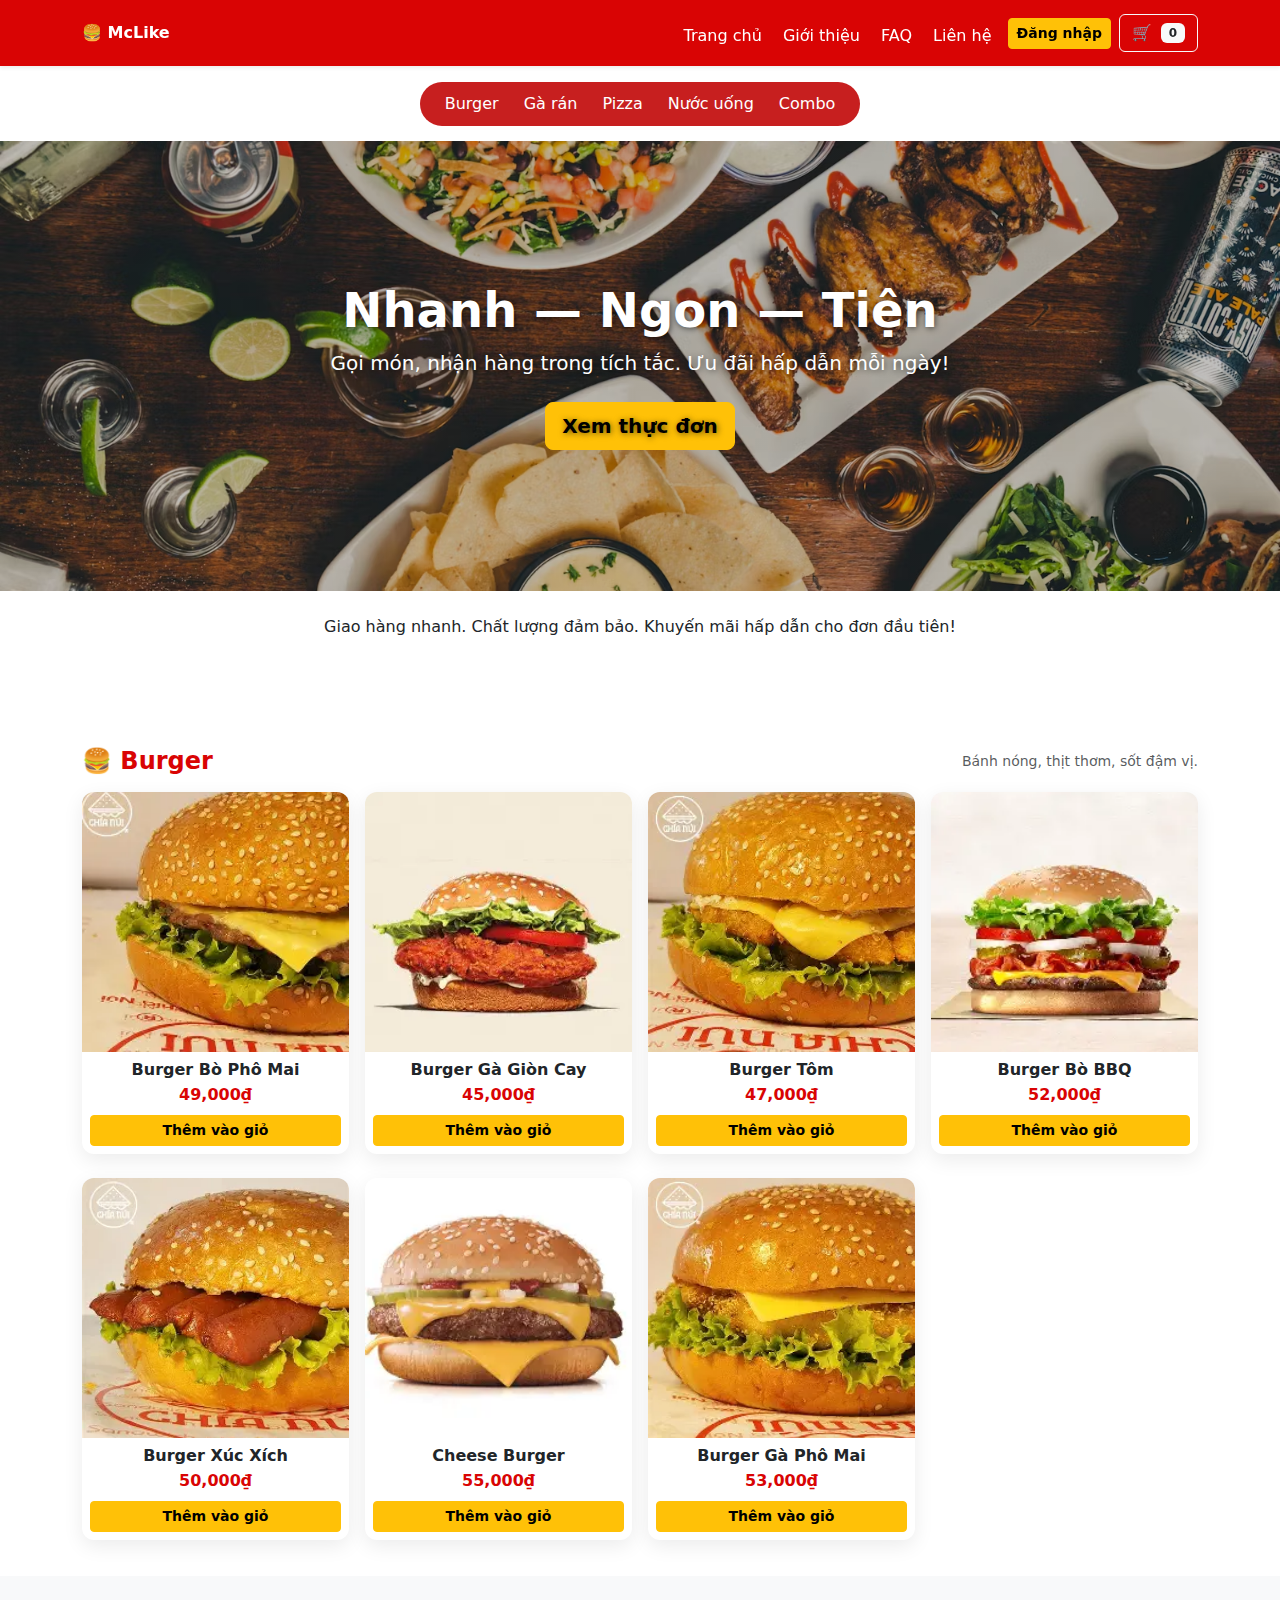
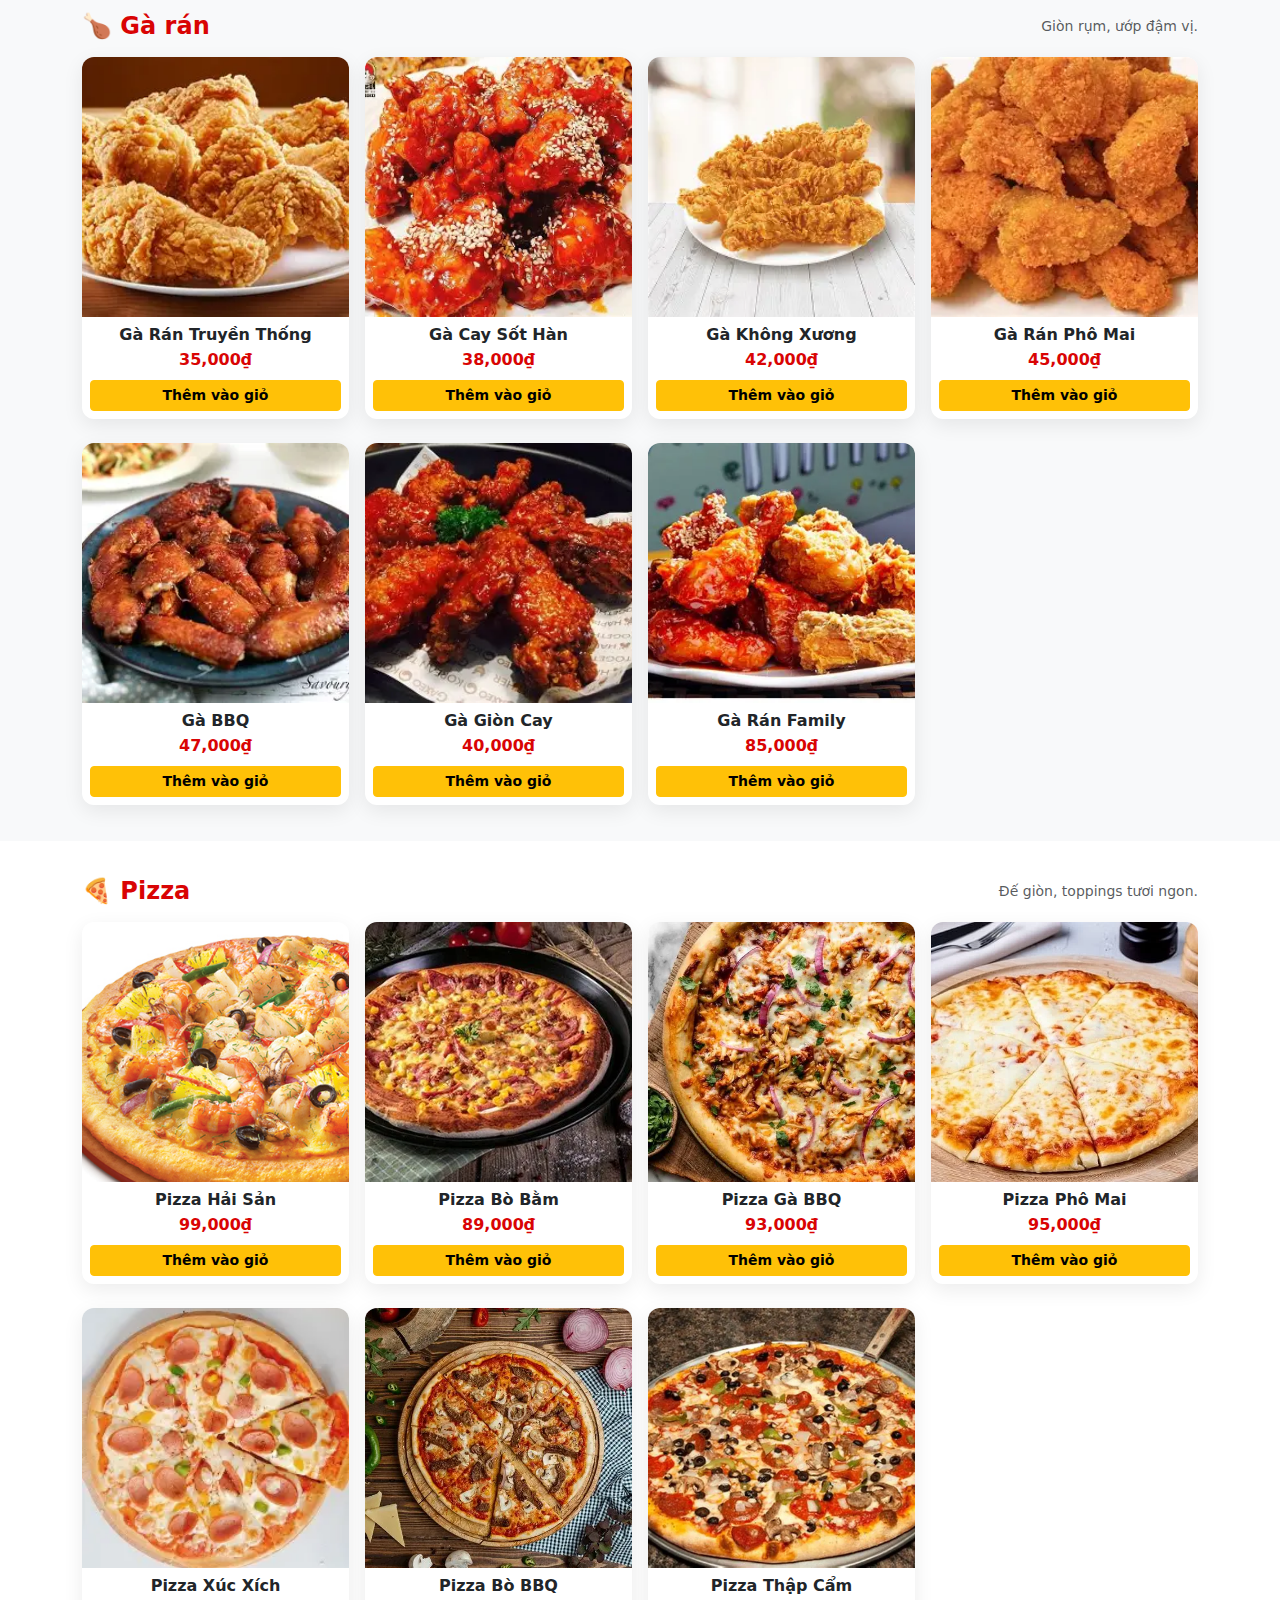
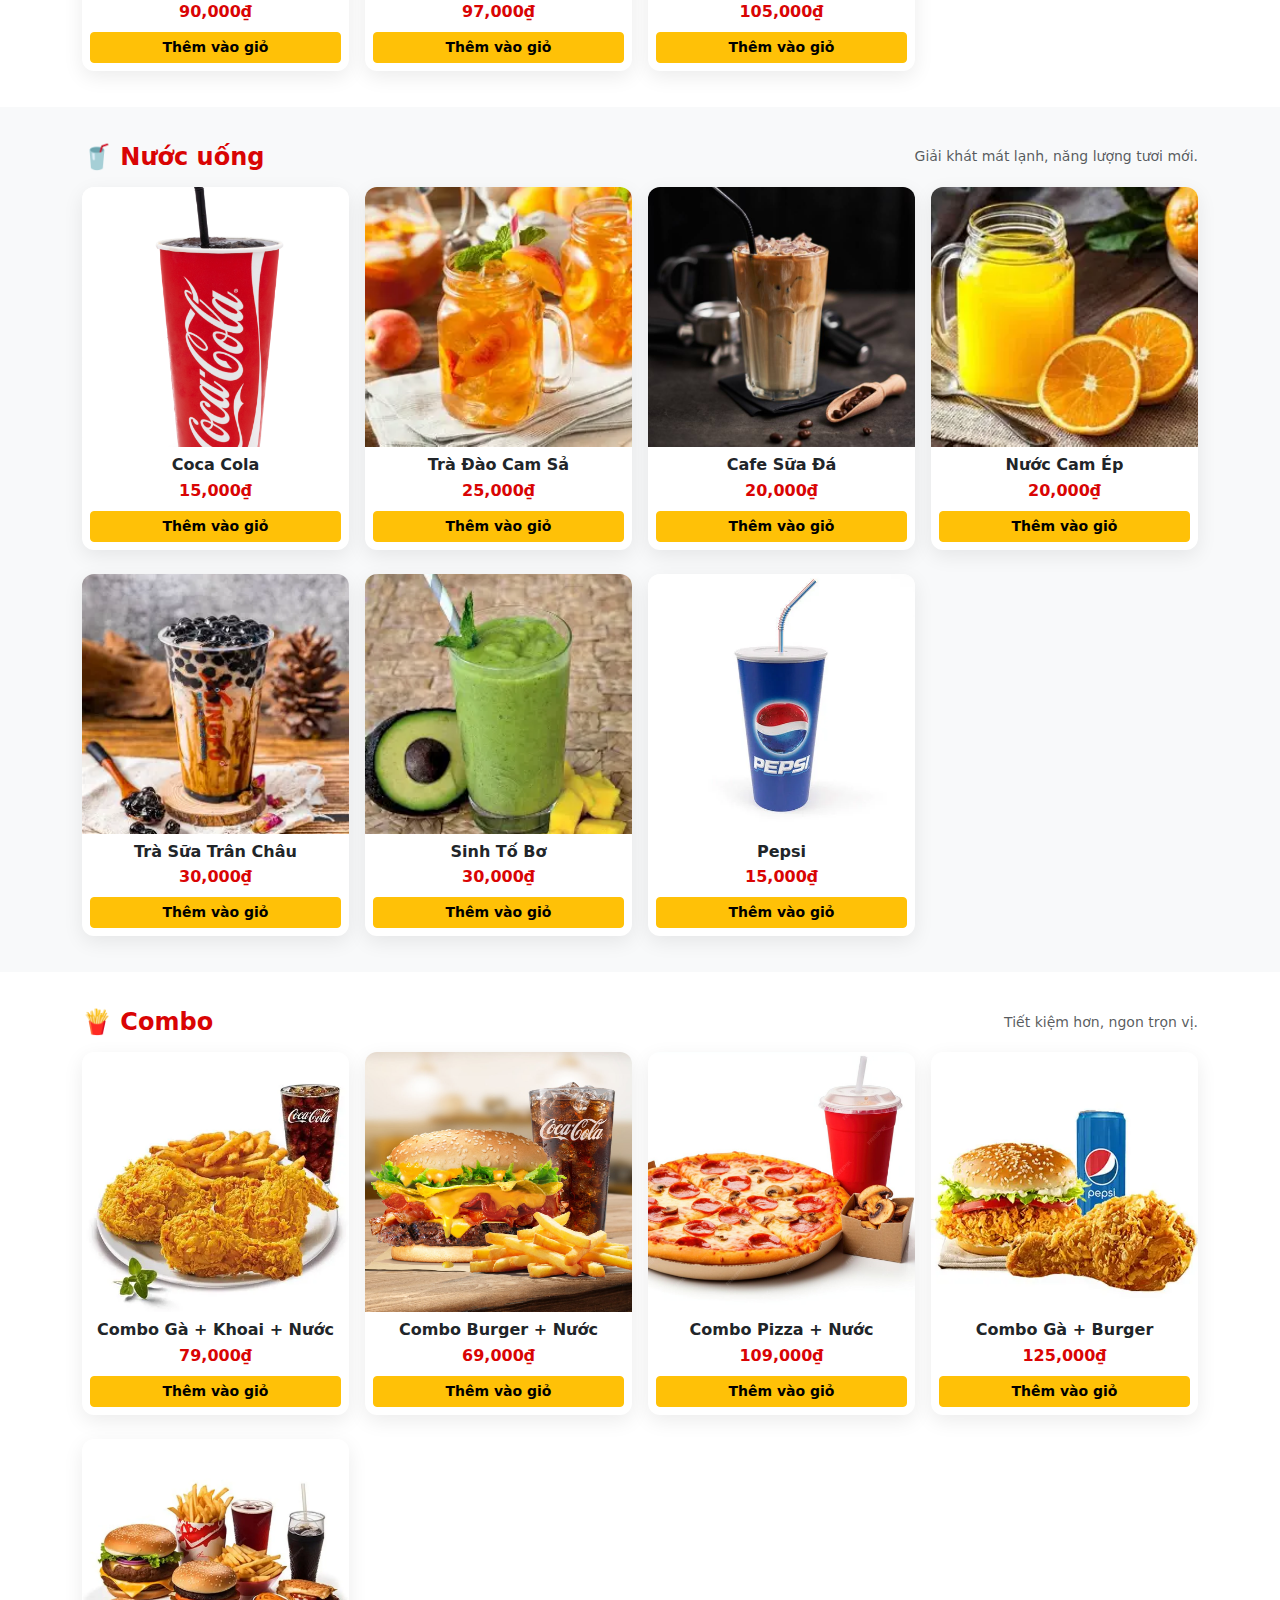
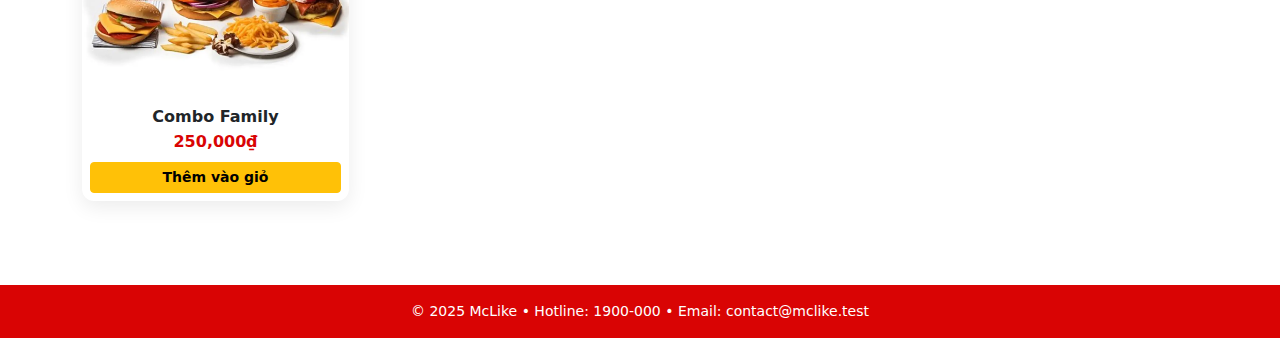
<file: index.html>
<!doctype html>
<html lang="vi">
<head>
  <meta charset="utf-8" />
  <meta name="viewport" content="width=device-width,initial-scale=1" />
  <title>McLike - Đặt đồ ăn nhanh</title>

  <!-- Bootstrap CSS -->
  <link href="https://cdn.jsdelivr.net/npm/bootstrap@5.3.3/dist/css/bootstrap.min.css" rel="stylesheet">

  <!-- Custom CSS -->
  <link rel="stylesheet" href="css/style.css">

  <meta name="description" content="McLike - Web đặt đồ ăn nhanh hiện đại: Burger, Gà rán, Pizza, Combo và Đồ uống.">
</head>
<body>

  <!-- Header -->
  <header class="bg-mc-red text-white sticky-top shadow-sm">
    <div class="container d-flex align-items-center py-2">
      
      <a class="navbar-brand text-white fw-bold me-3" href="index.html">🍔 McLike</a>
      <div class="ms-auto d-flex align-items-center gap-2">
        <!-- Thanh link phụ -->
<div class="top-links text-center mt-3">
  <a href="index.html">Trang chủ</a> 
  <a href="about.html">Giới thiệu</a> 
  <a href="faq.html">FAQ</a> 
  <a href="contact.html">Liên hệ</a>
</div>

        <button class="btn btn-warning btn-sm fw-bold" id="openLoginBtn" data-bs-toggle="modal" data-bs-target="#loginModal">Đăng nhập</button>
        <button class="btn btn-outline-light position-relative" id="cartBtn" aria-label="Mở giỏ hàng">
          🛒 <span id="cartBadge" class="badge bg-light text-dark ms-1">0</span>
        </button>
      </div>
    </div>
    
  </header>
  
<!-- Thanh danh mục -->
<nav class="category-bar mt-3">
  <ul>
    <li><a href="#burger">Burger</a></li>
    <li><a href="#chicken">Gà rán</a></li>
    <li><a href="#pizza">Pizza</a></li>
    <li><a href="#drink">Nước uống</a></li>
    <li><a href="#combo">Combo</a></li>
  </ul>
</nav>

  <!-- Hero -->
  <section class="hero text-white d-flex align-items-center">
    <div class="container text-center">
      <h1 class="display-5 fw-bold">Nhanh — Ngon — Tiện</h1>
      <p class="lead mb-4">Gọi món, nhận hàng trong tích tắc. Ưu đãi hấp dẫn mỗi ngày!</p>
      <a href="#menu" class="btn btn-warning btn-lg fw-bold">Xem thực đơn</a>
    </div>
  </section>

  <!-- Intro -->
  <section class="py-4 bg-white">
    <div class="container text-center">
      <p class="mb-0">Giao hàng nhanh. Chất lượng đảm bảo. Khuyến mãi hấp dẫn cho đơn đầu tiên!</p>
    </div>
  </section>

  <!-- MENU -->
  <main id="menu" class="py-5">

    <!-- BURGER -->
    <section id="burger" class="menu-section">
      <div class="container">
        <div class="section-head d-flex justify-content-between align-items-center mb-3">
          <h2 class="text-mc-red mb-0">🍔 Burger</h2>
          <p class="text-muted mb-0 small">Bánh nóng, thịt thơm, sốt đậm vị.</p>
        </div>
        <div class="row gx-3 gy-4" id="burgerList"></div>
      </div>
    </section>

    <!-- CHICKEN -->
    <section id="chicken" class="menu-section bg-light">
      <div class="container">
        <div class="section-head d-flex justify-content-between align-items-center mb-3">
          <h2 class="text-mc-red mb-0">🍗 Gà rán</h2>
          <p class="text-muted mb-0 small">Giòn rụm, ướp đậm vị.</p>
        </div>
        <div class="row gx-3 gy-4" id="chickenList"></div>
      </div>
    </section>

    <!-- PIZZA -->
    <section id="pizza" class="menu-section">
      <div class="container">
        <div class="section-head d-flex justify-content-between align-items-center mb-3">
          <h2 class="text-mc-red mb-0">🍕 Pizza</h2>
          <p class="text-muted mb-0 small">Đế giòn, toppings tươi ngon.</p>
        </div>
        <div class="row gx-3 gy-4" id="pizzaList"></div>
      </div>
    </section>

    <!-- DRINK -->
    <section id="drink" class="menu-section bg-light">
      <div class="container">
        <div class="section-head d-flex justify-content-between align-items-center mb-3">
          <h2 class="text-mc-red mb-0">🥤 Nước uống</h2>
          <p class="text-muted mb-0 small">Giải khát mát lạnh, năng lượng tươi mới.</p>
        </div>
        <div class="row gx-3 gy-4" id="drinkList"></div>
      </div>
    </section>

    <!-- COMBO -->
    <section id="combo" class="menu-section">
      <div class="container">
        <div class="section-head d-flex justify-content-between align-items-center mb-3">
          <h2 class="text-mc-red mb-0">🍟 Combo</h2>
          <p class="text-muted mb-0 small">Tiết kiệm hơn, ngon trọn vị.</p>
        </div>
        <div class="row gx-3 gy-4" id="comboList"></div>
      </div>
    </section>

  </main>

  <!-- FOOTER -->
  <footer class="bg-mc-red text-white py-3">
    <div class="container text-center small">
      © 2025 McLike • Hotline: 1900-000 • Email: contact@mclike.test
    </div>
  </footer>

  <!-- CART -->
  <aside id="cartPanel" class="cart-panel">
    <div class="cart-header d-flex justify-content-between align-items-center p-3 border-bottom">
      <h5 class="mb-0">Giỏ hàng</h5>
      <button id="closeCart" class="btn btn-sm btn-outline-secondary" aria-label="Đóng giỏ">&#10005;</button>
    </div>
    <div id="cartItems" class="p-3 overflow-auto" style="max-height:60vh;">
      <div class="text-muted">Giỏ hàng trống</div>
    </div>
    <div class="cart-footer p-3 border-top">
      <div class="d-flex justify-content-between align-items-center mb-2">
        <strong>Tổng</strong>
        <strong id="cartTotal">0₫</strong>
      </div>
      <button id="checkoutBtn" class="btn btn-warning w-100 mb-2">Thanh toán</button>
      <button id="clearCart" class="btn btn-outline-secondary w-100">Xóa giỏ hàng</button>
    </div>
  </aside>

  <!-- LOGIN MODAL -->
  <div class="modal fade" id="loginModal" tabindex="-1" aria-hidden="true">
    <div class="modal-dialog modal-sm modal-dialog-centered">
      <div class="modal-content">
        <div class="modal-header border-0">
          <h5 class="modal-title text-mc-red">Đăng nhập</h5>
          <button type="button" class="btn-close" data-bs-dismiss="modal"></button>
        </div>
        <div class="modal-body">
          <label class="form-label">Email hoặc SĐT</label>
          <input id="loginEmail" type="text" class="form-control mb-2">
          <label class="form-label">Mật khẩu</label>
          <input id="loginPass" type="password" class="form-control mb-3">
          <div class="d-grid">
            <button id="loginSubmit" class="btn btn-mc-red text-white">Đăng nhập</button>
          </div>
          <p class="mt-3 text-center small">Chưa có tài khoản? <a href="#" id="openRegister">Đăng ký ngay</a></p>
        </div>
      </div>
    </div>
  </div>

  <!-- REGISTER MODAL -->
  <div class="modal fade" id="registerModal" tabindex="-1" aria-hidden="true">
    <div class="modal-dialog modal-sm modal-dialog-centered">
      <div class="modal-content">
        <div class="modal-header border-0">
          <h5 class="modal-title text-mc-red">Đăng ký</h5>
          <button type="button" class="btn-close" data-bs-dismiss="modal"></button>
        </div>
        <div class="modal-body">
          <label class="form-label">Họ & tên</label>
          <input id="regName" type="text" class="form-control mb-2">
          <label class="form-label">Email / SĐT</label>
          <input id="regEmail" type="text" class="form-control mb-2">
          <label class="form-label">Mật khẩu</label>
          <input id="regPass" type="password" class="form-control mb-3">
          <div class="d-grid">
            <button id="regSubmit" class="btn btn-mc-red text-white">Tạo tài khoản</button>
          </div>
        </div>
      </div>
    </div>
  </div>

  <!-- CHECKOUT MODAL -->
  <div class="modal fade" id="checkoutModal" tabindex="-1" aria-hidden="true">
    <div class="modal-dialog modal-dialog-centered">
      <div class="modal-content">
        <div class="modal-header border-0">
          <h5 class="modal-title text-mc-red fw-bold">Thanh toán đơn hàng</h5>
          <button type="button" class="btn-close" data-bs-dismiss="modal"></button>
        </div>
        <div class="modal-body">
          <div id="checkoutList" class="mb-3 small text-muted"></div>
          <div class="d-flex justify-content-between align-items-center border-top pt-2 mb-3">
            <strong>Tổng cộng:</strong>
            <strong id="checkoutTotal">0₫</strong>
          </div>
          <div class="mb-3">
            <label class="form-label">Địa chỉ giao hàng</label>
            <input type="text" id="checkoutAddress" class="form-control" placeholder="VD: 12 Lê Duẩn, Q.1, TP.HCM">
          </div>
          <div class="mb-3">
            <label class="form-label">Phương thức thanh toán</label>
            <select id="checkoutMethod" class="form-select">
              <option value="cod">Thanh toán khi nhận hàng (COD)</option>
              <option value="momo">Ví MoMo</option>
              <option value="atm">Thẻ ngân hàng nội địa</option>
            </select>
          </div>
          <div class="d-grid">
            <button id="checkoutConfirm" class="btn btn-mc-red text-white fw-bold">Xác nhận đặt hàng</button>
          </div>
        </div>
      </div>
    </div>
  </div>

  <!-- TOAST -->
  <div class="position-fixed bottom-0 end-0 p-3" style="z-index: 1200;">
    <div id="addToast" class="toast align-items-center text-white bg-success border-0" role="status" aria-live="polite" aria-atomic="true">
      <div class="d-flex">
        <div class="toast-body" id="addToastBody">Đã thêm món</div>
      </div>
    </div>
  </div>

  <!-- Bootstrap JS -->
  <script src="https://cdn.jsdelivr.net/npm/bootstrap@5.3.3/dist/js/bootstrap.bundle.min.js"></script>
  <script src="js/app.js" defer></script>
</body>
</html>
</file>
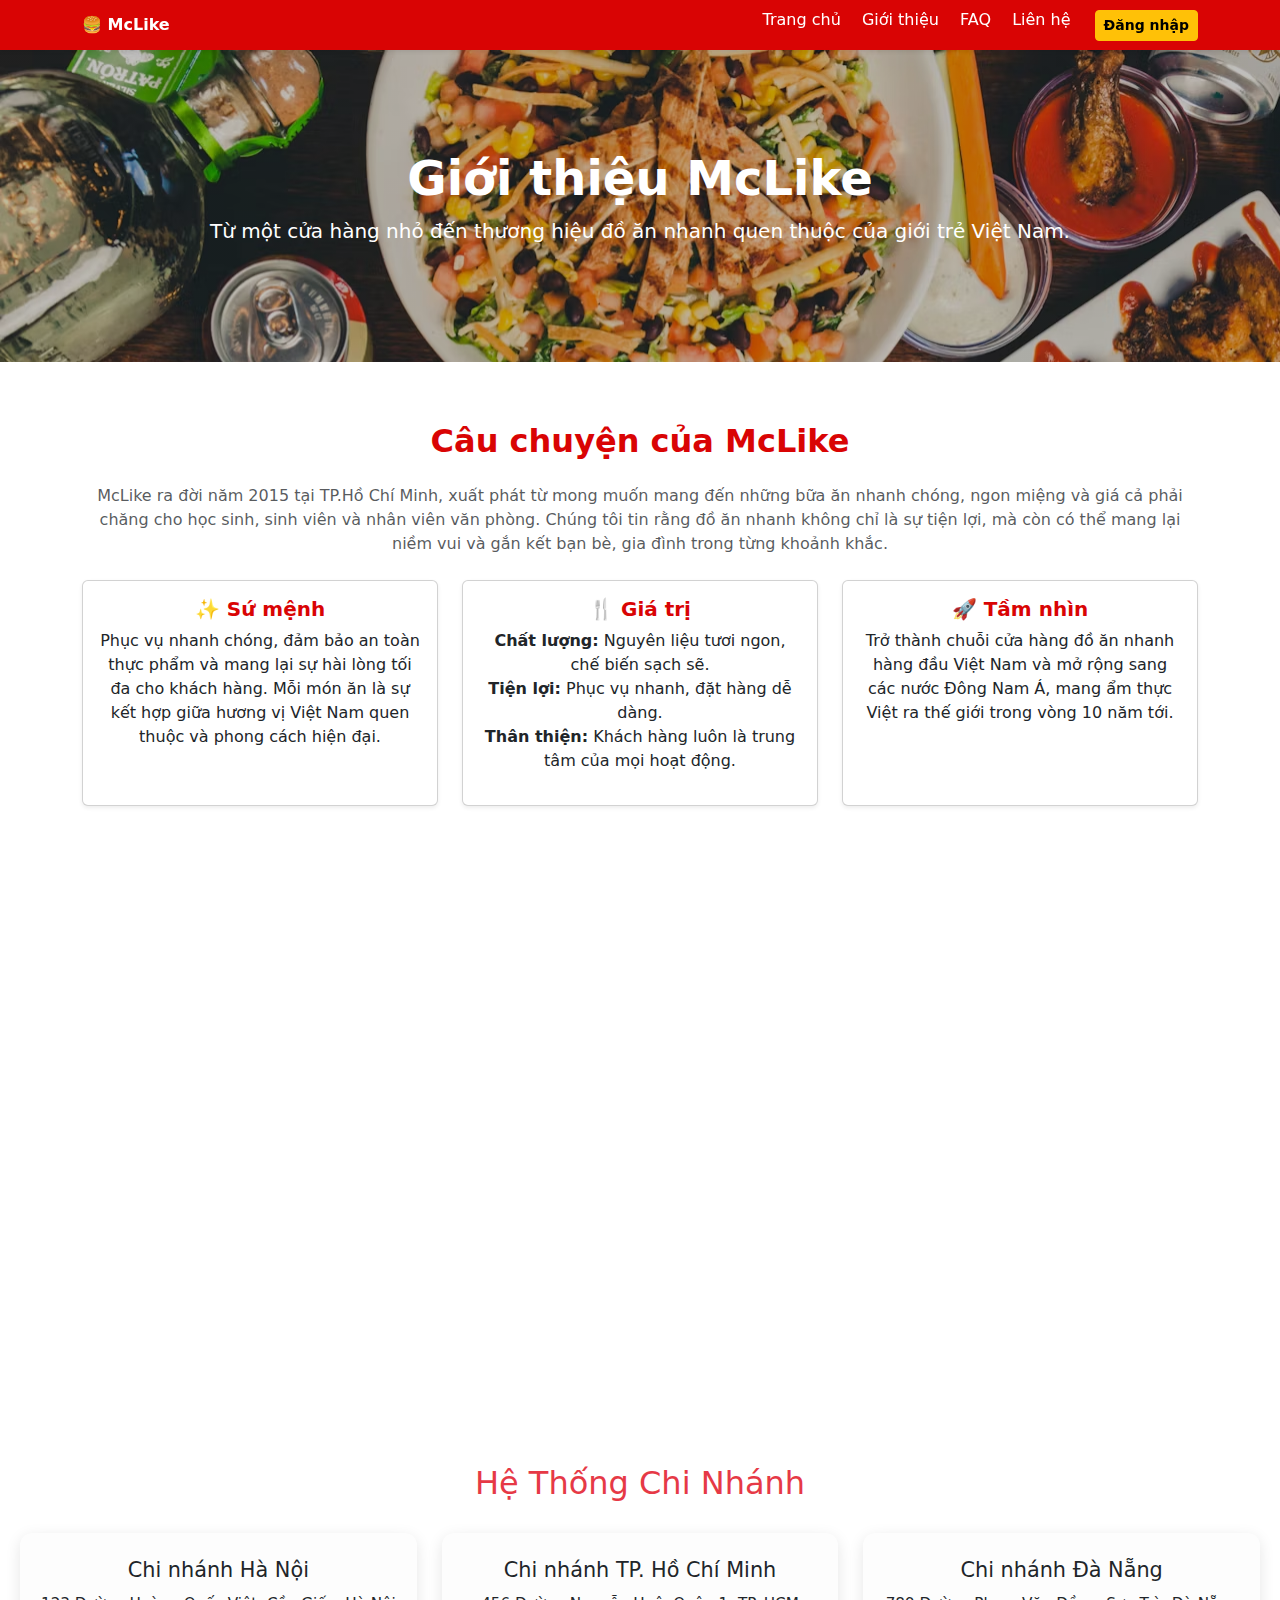
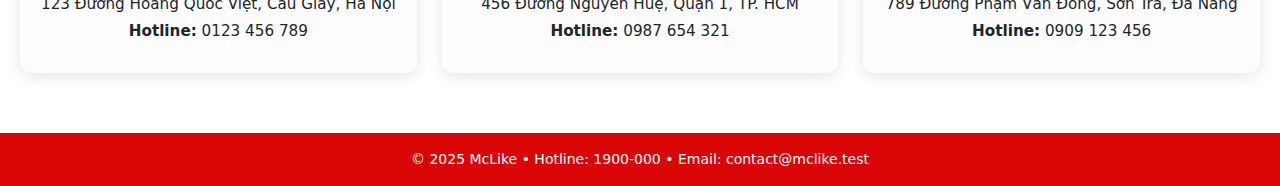
<file: about.html>
<!doctype html>
<html lang="vi">
<head>
  <meta charset="utf-8" />
  <meta name="viewport" content="width=device-width,initial-scale=1" />
  <title>Giới thiệu - McLike</title>

  <!-- Bootstrap CSS -->
  <link href="https://cdn.jsdelivr.net/npm/bootstrap@5.3.3/dist/css/bootstrap.min.css" rel="stylesheet">

  <!-- About CSS -->
  <link rel="stylesheet" href="css/about.css">

  <meta name="description" content="Giới thiệu về McLike - Hành trình phát triển thương hiệu đồ ăn nhanh tại Việt Nam.">
</head>
<body>

  <!-- Header -->
  <header class="bg-mc-red text-white sticky-top shadow-sm">
    <div class="container d-flex align-items-center py-2">
      <a class="navbar-brand text-white fw-bold me-3" href="index.html">🍔 McLike</a>
      <nav class="ms-auto d-flex align-items-center gap-3">
        <div class="top-links">
          <a href="index.html">Trang chủ</a> 
          <a href="about.html" class="active">Giới thiệu</a> 
          <a href="faq.html">FAQ</a> 
          <a href="contact.html">Liên hệ</a>
        </div>
        <button class="btn btn-warning btn-sm fw-bold" data-bs-toggle="modal" data-bs-target="#loginModal">Đăng nhập</button>
      </nav>
    </div>
  </header>

  <!-- Hero -->
  <section class="about-hero">
    <div class="container">
      <h1 class="display-5 fw-bold">Giới thiệu McLike</h1>
      <p class="lead">Từ một cửa hàng nhỏ đến thương hiệu đồ ăn nhanh quen thuộc của giới trẻ Việt Nam.</p>
    </div>
  </section>

  <!-- Intro -->
  <section class="about-section bg-white">
    <div class="container">
      <h2 class="text-mc-red fw-bold mb-4 text-center">Câu chuyện của McLike</h2>
      <p class="text-muted text-center mb-4">
        McLike ra đời năm 2015 tại TP.Hồ Chí Minh, xuất phát từ mong muốn mang đến những bữa ăn nhanh chóng, ngon miệng và giá cả phải chăng cho học sinh, sinh viên và nhân viên văn phòng.  
        Chúng tôi tin rằng đồ ăn nhanh không chỉ là sự tiện lợi, mà còn có thể mang lại niềm vui và gắn kết bạn bè, gia đình trong từng khoảnh khắc.
      </p>
      <div class="row g-4">
        <div class="col-md-4">
          <div class="card shadow-sm h-100">
            <div class="card-body text-center">
              <h5 class="fw-bold text-mc-red">✨ Sứ mệnh</h5>
              <p>
                Phục vụ nhanh chóng, đảm bảo an toàn thực phẩm và mang lại sự hài lòng tối đa cho khách hàng.  
                Mỗi món ăn là sự kết hợp giữa hương vị Việt Nam quen thuộc và phong cách hiện đại.
              </p>
            </div>
          </div>
        </div>
        <div class="col-md-4">
          <div class="card shadow-sm h-100">
            <div class="card-body text-center">
              <h5 class="fw-bold text-mc-red">🍴 Giá trị</h5>
              <p>
                <strong>Chất lượng:</strong> Nguyên liệu tươi ngon, chế biến sạch sẽ. <br>
                <strong>Tiện lợi:</strong> Phục vụ nhanh, đặt hàng dễ dàng. <br>
                <strong>Thân thiện:</strong> Khách hàng luôn là trung tâm của mọi hoạt động.
              </p>
            </div>
          </div>
        </div>
        <div class="col-md-4">
          <div class="card shadow-sm h-100">
            <div class="card-body text-center">
              <h5 class="fw-bold text-mc-red">🚀 Tầm nhìn</h5>
              <p>
                Trở thành chuỗi cửa hàng đồ ăn nhanh hàng đầu Việt Nam và mở rộng sang các nước Đông Nam Á,  
                mang ẩm thực Việt ra thế giới trong vòng 10 năm tới.
              </p>
            </div>
          </div>
        </div>
      </div>
    </div>
  </section>

  <!-- Timeline -->
  <section class="about-section bg-light">
    <div class="container">
      <h2 class="text-mc-red fw-bold mb-4 text-center">Hành trình phát triển</h2>
      <div class="timeline">
        <div class="event">
          <h6>2015</h6>
          <p>Mở cửa hàng McLike đầu tiên tại Quận 1, TP.HCM với chỉ 5 nhân viên.</p>
        </div>
        <div class="event">
          <h6>2017</h6>
          <p>Mở rộng thêm 3 chi nhánh tại TP.HCM, giới thiệu combo “Sinh viên tiết kiệm” rất được yêu thích.</p>
        </div>
        <div class="event">
          <h6>2019</h6>
          <p>Đặt chân ra Hà Nội với chi nhánh tại phố Tràng Tiền, trở thành điểm hẹn quen thuộc của giới trẻ thủ đô.</p>
        </div>
        <div class="event">
          <h6>2021</h6>
          <p>Ra mắt ứng dụng đặt hàng online McLike App, triển khai giao hàng toàn quốc và chương trình khách hàng thân thiết.</p>
        </div>
        <div class="event">
          <h6>2024</h6>
          <p>Đạt cột mốc 50 chi nhánh trên toàn quốc, phục vụ trung bình hơn 100.000 suất ăn mỗi tháng.</p>
        </div>
      </div>
    </div>
  </section>

  <!-- Branches -->
  <section class="branches">
  <h2>Hệ Thống Chi Nhánh</h2>
  <div class="branch-grid">
    <div class="branch-card">
      <i class="fas fa-map-marker-alt"></i>
      <h3>Chi nhánh Hà Nội</h3>
      <p>123 Đường Hoàng Quốc Việt, Cầu Giấy, Hà Nội</p>
      <p><strong>Hotline:</strong> 0123 456 789</p>
    </div>

    <div class="branch-card">
      <i class="fas fa-map-marker-alt"></i>
      <h3>Chi nhánh TP. Hồ Chí Minh</h3>
      <p>456 Đường Nguyễn Huệ, Quận 1, TP. HCM</p>
      <p><strong>Hotline:</strong> 0987 654 321</p>
    </div>

    <div class="branch-card">
      <i class="fas fa-map-marker-alt"></i>
      <h3>Chi nhánh Đà Nẵng</h3>
      <p>789 Đường Phạm Văn Đồng, Sơn Trà, Đà Nẵng</p>
      <p><strong>Hotline:</strong> 0909 123 456</p>
    </div>
  </div>
</section>


  <!-- Footer -->
  <footer class="bg-mc-red text-white py-3">
    <div class="container text-center small">
      © 2025 McLike • Hotline: 1900-000 • Email: contact@mclike.test
    </div>
  </footer>

  <!-- JS -->
  <script src="https://cdn.jsdelivr.net/npm/bootstrap@5.3.3/dist/js/bootstrap.bundle.min.js"></script>
  <script src="js/about.js" defer></script>
</body>
</html>
</file>
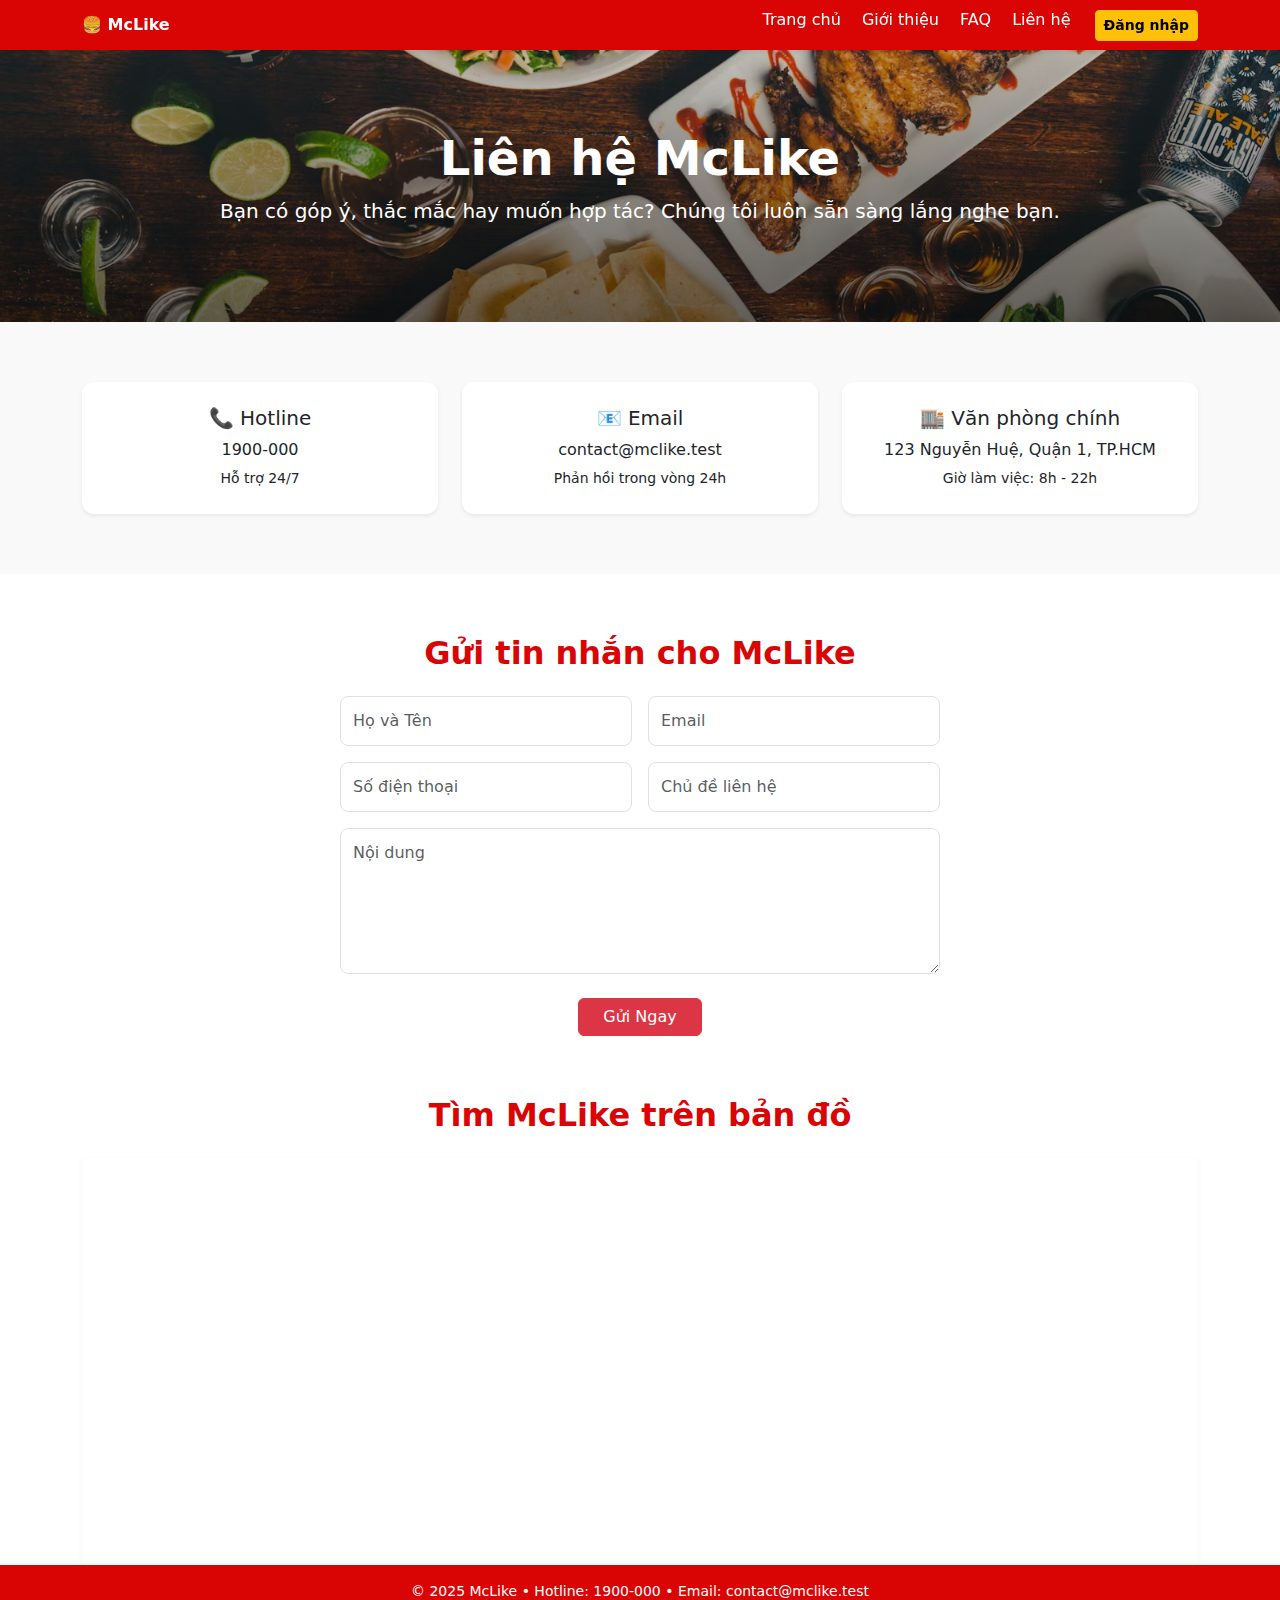
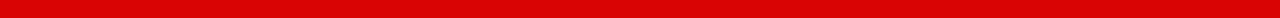
<file: contact.html>
<!doctype html>
<html lang="vi">
<head>
  <meta charset="utf-8" />
  <meta name="viewport" content="width=device-width,initial-scale=1" />
  <title>Liên hệ - McLike</title>

  <!-- Bootstrap CSS -->
  <link href="https://cdn.jsdelivr.net/npm/bootstrap@5.3.3/dist/css/bootstrap.min.css" rel="stylesheet">

  <!-- Contact CSS -->
  <link rel="stylesheet" href="css/contact.css">

  <meta name="description" content="Liên hệ McLike - Góp ý, phản hồi, hoặc hợp tác cùng thương hiệu đồ ăn nhanh.">
</head>
<body>

  <!-- Header -->
  <header class="bg-mc-red text-white sticky-top shadow-sm">
    <div class="container d-flex align-items-center py-2">
      <a class="navbar-brand text-white fw-bold me-3" href="index.html">🍔 McLike</a>
      <nav class="ms-auto d-flex align-items-center gap-3">
        <div class="top-links">
          <a href="index.html">Trang chủ</a> 
          <a href="about.html">Giới thiệu</a> 
          <a href="faq.html">FAQ</a> 
          <a href="contact.html" class="active">Liên hệ</a>
        </div>
        <button class="btn btn-warning btn-sm fw-bold" data-bs-toggle="modal" data-bs-target="#loginModal">Đăng nhập</button>
      </nav>
    </div>
  </header>

  <!-- Hero -->
  <section class="contact-hero">
    <div class="container text-center">
      <h1 class="display-5 fw-bold">Liên hệ McLike</h1>
      <p class="lead">Bạn có góp ý, thắc mắc hay muốn hợp tác? Chúng tôi luôn sẵn sàng lắng nghe bạn.</p>
    </div>
  </section>

  <!-- Contact Info -->
  <section class="contact-info">
    <div class="container">
      <div class="row g-4 text-center">
        <div class="col-md-4">
          <div class="info-box shadow-sm p-4 h-100">
            <h5>📞 Hotline</h5>
            <p class="mb-1">1900-000</p>
            <small>Hỗ trợ 24/7</small>
          </div>
        </div>
        <div class="col-md-4">
          <div class="info-box shadow-sm p-4 h-100">
            <h5>📧 Email</h5>
            <p class="mb-1">contact@mclike.test</p>
            <small>Phản hồi trong vòng 24h</small>
          </div>
        </div>
        <div class="col-md-4">
          <div class="info-box shadow-sm p-4 h-100">
            <h5>🏬 Văn phòng chính</h5>
            <p class="mb-1">123 Nguyễn Huệ, Quận 1, TP.HCM</p>
            <small>Giờ làm việc: 8h - 22h</small>
          </div>
        </div>
      </div>
    </div>
  </section>

  <!-- Contact Form -->
  <section class="contact-form-section">
    <div class="container">
      <h2 class="text-center text-mc-red fw-bold mb-4">Gửi tin nhắn cho McLike</h2>
      <form class="contact-form mx-auto">
        <div class="row g-3">
          <div class="col-md-6">
            <input type="text" class="form-control" placeholder="Họ và Tên" required>
          </div>
          <div class="col-md-6">
            <input type="email" class="form-control" placeholder="Email" required>
          </div>
          <div class="col-md-6">
            <input type="tel" class="form-control" placeholder="Số điện thoại">
          </div>
          <div class="col-md-6">
            <input type="text" class="form-control" placeholder="Chủ đề liên hệ">
          </div>
        </div>
        <div class="mt-3">
          <textarea class="form-control" rows="5" placeholder="Nội dung" required></textarea>
        </div>
        <div class="text-center mt-4">
          <button type="submit" class="btn btn-danger px-4">Gửi Ngay</button>
        </div>
      </form>
    </div>
  </section>

  <!-- Google Maps -->
  <section class="contact-map">
    <div class="container">
      <h2 class="text-center text-mc-red fw-bold mb-4">Tìm McLike trên bản đồ</h2>
      <div class="map-container shadow-sm">
        <iframe 
          src="https://www.google.com/maps/embed?pb=!1m18!1m12!1m3!1d3919.4270238650916!2d106.70042381533464!3d10.776530192322624!2m3!1f0!2f0!3f0!3m2!1i1024!2i768!4f13.1!3m3!1m2!1s0x31752f3fb49b06f1%3A0x39cb4f965c2f99c7!2zTmjDoCBUaOG7jSwgVMOibiBQaMO6LCBI4buTIENow6JuaCBOZ2jEqWE!5e0!3m2!1svi!2s!4v1676968888888!5m2!1svi!2s" 
          width="100%" 
          height="400" 
          style="border:0;" 
          allowfullscreen="" 
          loading="lazy">
        </iframe>
      </div>
    </div>
  </section>

  <!-- Footer -->
  <footer class="bg-mc-red text-white py-3">
    <div class="container text-center small">
      © 2025 McLike • Hotline: 1900-000 • Email: contact@mclike.test
    </div>
  </footer>

  <!-- JS -->
  <script src="https://cdn.jsdelivr.net/npm/bootstrap@5.3.3/dist/js/bootstrap.bundle.min.js"></script>
  <script src="js/contact.js" defer></script>
</body>
</html>
</file>
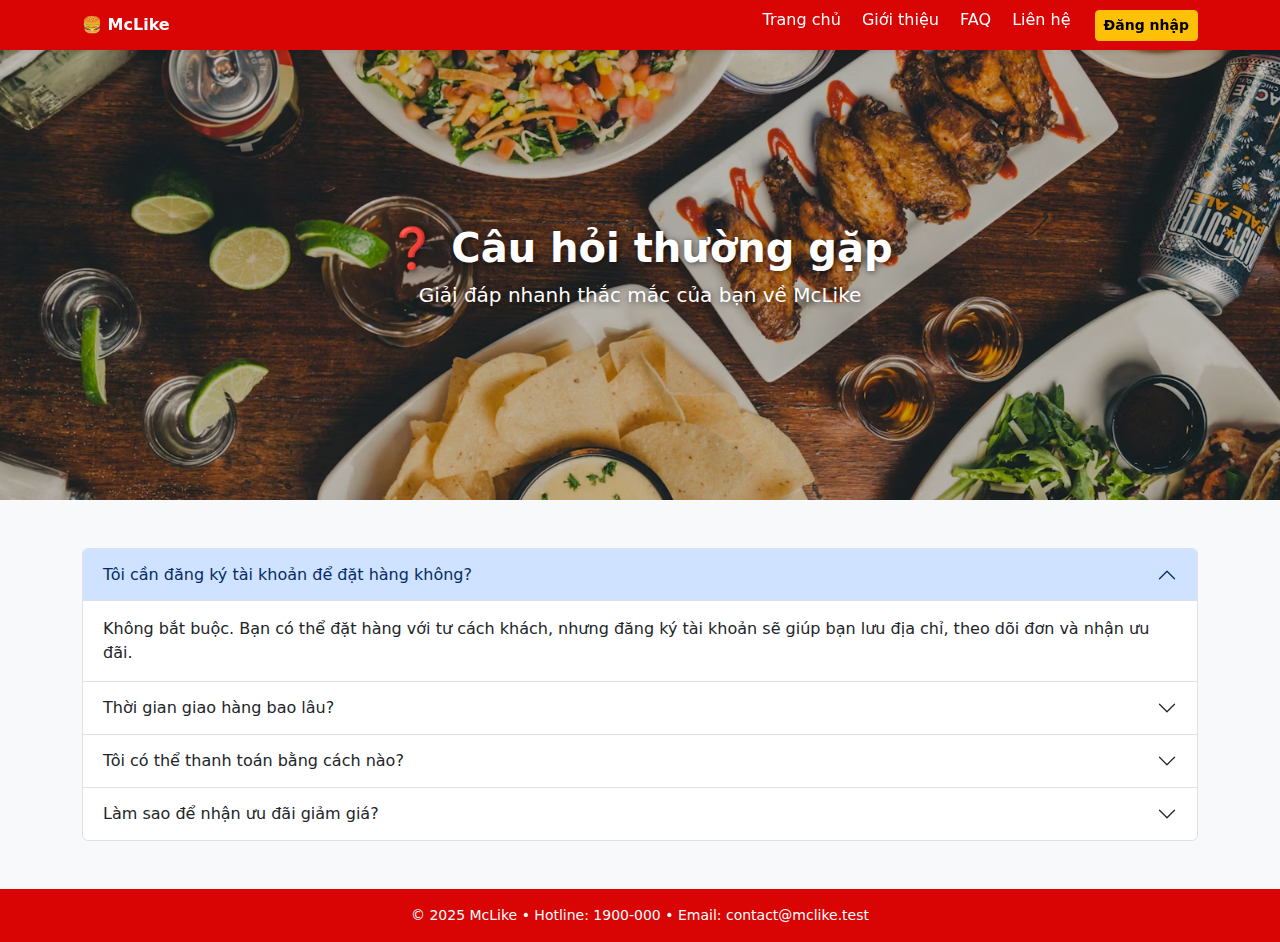
<file: faq.html>
<!doctype html>
<html lang="vi">
<head>
  <meta charset="utf-8" />
  <meta name="viewport" content="width=device-width,initial-scale=1" />
  <title>FAQ - McLike</title>

  <!-- Bootstrap CSS -->
  <link href="https://cdn.jsdelivr.net/npm/bootstrap@5.3.3/dist/css/bootstrap.min.css" rel="stylesheet">

  <!-- Custom CSS -->
  <link rel="stylesheet" href="css/style.css">

  <meta name="description" content="Câu hỏi thường gặp - McLike đặt đồ ăn nhanh">
</head>
<body>

  <!-- Header -->
  <header class="bg-mc-red text-white sticky-top shadow-sm">
    <div class="container d-flex align-items-center py-2">
      <a class="navbar-brand text-white fw-bold me-3" href="index.html">🍔 McLike</a>
      <nav class="ms-auto d-flex align-items-center gap-3">
        <div class="top-links">
          <a href="index.html">Trang chủ</a> 
          <a href="about.html">Giới thiệu</a> 
          <a href="faq.html">FAQ</a> 
          <a href="contact.html" class="active">Liên hệ</a>
        </div>
        <button class="btn btn-warning btn-sm fw-bold" data-bs-toggle="modal" data-bs-target="#loginModal">Đăng nhập</button>
      </nav>
    </div>
  </header>

  <!-- Hero -->
  <section class="hero text-white d-flex align-items-center" style="min-height:200px;">
    <div class="container text-center">
      <h1 class="display-6 fw-bold">❓ Câu hỏi thường gặp</h1>
      <p class="lead">Giải đáp nhanh thắc mắc của bạn về McLike</p>
    </div>
  </section>

  <!-- FAQ Content -->
  <main class="py-5 bg-light">
    <div class="container">
      <div class="accordion" id="faqAccordion">

        <div class="accordion-item">
          <h2 class="accordion-header" id="q1">
            <button class="accordion-button" type="button" data-bs-toggle="collapse" data-bs-target="#a1" aria-expanded="true" aria-controls="a1">
              Tôi cần đăng ký tài khoản để đặt hàng không?
            </button>
          </h2>
          <div id="a1" class="accordion-collapse collapse show" aria-labelledby="q1" data-bs-parent="#faqAccordion">
            <div class="accordion-body">
              Không bắt buộc. Bạn có thể đặt hàng với tư cách khách, nhưng đăng ký tài khoản sẽ giúp bạn lưu địa chỉ, theo dõi đơn và nhận ưu đãi.
            </div>
          </div>
        </div>

        <div class="accordion-item">
          <h2 class="accordion-header" id="q2">
            <button class="accordion-button collapsed" type="button" data-bs-toggle="collapse" data-bs-target="#a2" aria-expanded="false" aria-controls="a2">
              Thời gian giao hàng bao lâu?
            </button>
          </h2>
          <div id="a2" class="accordion-collapse collapse" aria-labelledby="q2" data-bs-parent="#faqAccordion">
            <div class="accordion-body">
              Trung bình từ 20-30 phút tùy khu vực. Bạn có thể theo dõi trạng thái đơn hàng trực tiếp trên web sau khi đặt.
            </div>
          </div>
        </div>

        <div class="accordion-item">
          <h2 class="accordion-header" id="q3">
            <button class="accordion-button collapsed" type="button" data-bs-toggle="collapse" data-bs-target="#a3" aria-expanded="false" aria-controls="a3">
              Tôi có thể thanh toán bằng cách nào?
            </button>
          </h2>
          <div id="a3" class="accordion-collapse collapse" aria-labelledby="q3" data-bs-parent="#faqAccordion">
            <div class="accordion-body">
              Hiện tại McLike hỗ trợ: Thanh toán khi nhận hàng (COD), Ví MoMo và Thẻ ATM nội địa.  
            </div>
          </div>
        </div>

        <div class="accordion-item">
          <h2 class="accordion-header" id="q4">
            <button class="accordion-button collapsed" type="button" data-bs-toggle="collapse" data-bs-target="#a4" aria-expanded="false" aria-controls="a4">
              Làm sao để nhận ưu đãi giảm giá?
            </button>
          </h2>
          <div id="a4" class="accordion-collapse collapse" aria-labelledby="q4" data-bs-parent="#faqAccordion">
            <div class="accordion-body">
              Bạn hãy theo dõi banner khuyến mãi trên trang chủ hoặc đăng ký tài khoản để nhận mã giảm giá qua email/sms.
            </div>
          </div>
        </div>

      </div>
    </div>
  </main>

  <!-- FOOTER -->
  <footer class="bg-mc-red text-white py-3">
    <div class="container text-center small">
      © 2025 McLike • Hotline: 1900-000 • Email: contact@mclike.test
    </div>
  </footer>

  <!-- Bootstrap JS -->
  <script src="https://cdn.jsdelivr.net/npm/bootstrap@5.3.3/dist/js/bootstrap.bundle.min.js"></script>
  <script src="js/app.js" defer></script>
</body>
</html>
</file>
<file: css/style.css>
/* style.css - McLike theme (red & yellow inspired) */

:root{
  --mc-red: #d90404;
  --mc-yellow: #ffcc00;
  --muted: #6c757d;
}

/* Reset small */
*{box-sizing:border-box}

/* Header */
.bg-mc-red{background:var(--mc-red);}
.text-mc-red{color:var(--mc-red);}
.btn-mc-red{background:var(--mc-red); border-color:var(--mc-red); color:#fff;}
.btn-mc-red:hover{background:#b60303; border-color:#b60303;}
.nav-link{color:rgba(255,255,255,0.95); text-decoration:none;}
.nav-link:hover{text-decoration:underline;}

/* Hero */
.hero{
  background-image: linear-gradient(rgba(0,0,0,0.25), rgba(0,0,0,0.25)),
    url("../images/banner/banner1.jpg");
  background-size: cover;
  background-position: center;
  height: 50vh;
  display:flex; align-items:center;
  padding: 3.5rem 0;
  text-shadow: 1px 1px 6px rgba(0,0,0,0.6);
}

/* Section */
.menu-section{padding:2.25rem 0;}
.section-head h2{font-size:1.5rem; font-weight:700;}

/* Cards */
.card.menu-card {
  border-radius: 12px;
  overflow: hidden;
  border: 0;
  box-shadow: 0 6px 20px rgba(0,0,0,0.08);
}

.menu-card img {
  width: 100%;  /* Làm ảnh chiếm toàn bộ chiều rộng của container */
  height: 260px;  /* Giữ chiều cao cố định */
  object-fit: cover;  /* Cắt ảnh để fit vào kích thước, giữ tỷ lệ và tránh méo */
  object-position: center;  /* Căn giữa ảnh */
}
.card .card-body{padding:1rem;}
.menu-price{font-weight:700; color:var(--mc-red);}

/* Combo highlight */
.card.combo{border:2px solid rgba(255,204,0,0.5)}

/* Buttons */
.btn-add{background:var(--mc-red); color:#fff; border:0; border-radius:8px; padding:8px 10px;}
.btn-add:hover{background:#b60303;}

/* Cart panel */
.cart-panel{
  position: fixed;
  right: -420px;
  top: 0;
  width: 380px;
  height: 100%;
  background:#fff;
  z-index:1150;
  box-shadow: -8px 0 30px rgba(0,0,0,0.12);
  transition: right 300ms ease;
  display:flex;
  flex-direction:column;
}
.cart-panel.open{ right: 0; }
.cart-item{ display:flex; gap:0.75rem; align-items:center; padding:0.6rem 0; border-bottom:1px dashed #eee;}
.cart-item img{width:56px; height:56px; object-fit:cover; border-radius:8px;}
.cart-footer .btn{border-radius:8px;}

/* Toast custom */
.toast-body{font-weight:600;}

/* Responsive tweaks */
@media (max-width: 576px){
  .hero{height:40vh; padding:2rem 0;}
   .menu-card img {
    width: 100%;
    height: 140px;
    object-fit: cover;
  }
  .cart-panel{width:100%; right:-100%;}
  .cart-panel.open{right:0;}
}
/* thanh ngang menu */
.menu-section .menu-scroll {
  display: flex;
  overflow-x: auto;
  gap: 1rem;
  padding-bottom: 0.5rem;
}

.menu-section .menu-scroll::-webkit-scrollbar {
  height: 8px;
}

.menu-section .menu-scroll::-webkit-scrollbar-thumb {
  background-color: #f59e0b;
  border-radius: 4px;
}

.menu-section .menu-scroll::-webkit-scrollbar-track {
  background-color: #f0f0f0;
}
.category-bar {
  display: flex;
  justify-content: center;
  margin: 15px auto;
  overflow-x: auto;          /* Cho scroll ngang nếu nhiều */
  scrollbar-width: none;
}

.category-bar::-webkit-scrollbar {
  display: none;
}

.category-bar ul {
  display: flex;
  background: #c71f1f;
  padding: 10px 25px;
  border-radius: 30px;
  gap: 25px;
  list-style: none;
  margin: 0;
  white-space: nowrap;
}

.category-bar ul li a {
  color: white;
  text-decoration: none;
  font-weight: 500;
  transition: color 0.3s;
}

.category-bar ul li a:hover {
  color: #ffd700;
}

.top-links {
  margin-bottom: 10px;
}

.top-links a {
  color: #fff;
  text-decoration: none;
  font-weight: 500;
  margin: 0 8px;
  transition: color 0.3s;
}

.top-links a:hover {
  color: #ff9800; /* đổi màu khi hover */
}
</file>
<file: css/about.css>
/* style.css - McLike theme (red & yellow inspired) */

:root{
  --mc-red: #d90404;
  --mc-yellow: #ffcc00;
  --muted: #6c757d;
}

/* Reset small */
*{box-sizing:border-box}

/* Header */
.bg-mc-red{background:var(--mc-red);}
.text-mc-red{color:var(--mc-red);}
.btn-mc-red{background:var(--mc-red); border-color:var(--mc-red); color:#fff;}
.btn-mc-red:hover{background:#b60303; border-color:#b60303;}
.nav-link{color:rgba(255,255,255,0.95); text-decoration:none;}
.nav-link:hover{text-decoration:underline;}

/* Section */
.menu-section{padding:2.25rem 0;}
.section-head h2{font-size:1.5rem; font-weight:700;}

/* Cards */
.card.menu-card{border-radius:12px; overflow:hidden; border:0; box-shadow: 0 6px 20px rgba(0,0,0,0.08);}
.menu-card img{height:160px; object-fit:cover;}
.card .card-body{padding:1rem;}
.menu-price{font-weight:700; color:var(--mc-red);}

/* Combo highlight */
.card.combo{border:2px solid rgba(255,204,0,0.5)}

/* Buttons */
.btn-add{background:var(--mc-red); color:#fff; border:0; border-radius:8px; padding:8px 10px;}
.btn-add:hover{background:#b60303;}

/* Cart panel */
.cart-panel{
  position: fixed;
  right: -420px;
  top: 0;
  width: 380px;
  height: 100%;
  background:#fff;
  z-index:1150;
  box-shadow: -8px 0 30px rgba(0,0,0,0.12);
  transition: right 300ms ease;
  display:flex;
  flex-direction:column;
}
.cart-panel.open{ right: 0; }
.cart-item{ display:flex; gap:0.75rem; align-items:center; padding:0.6rem 0; border-bottom:1px dashed #eee;}
.cart-item img{width:56px; height:56px; object-fit:cover; border-radius:8px;}
.cart-footer .btn{border-radius:8px;}

/* Toast custom */
.toast-body{font-weight:600;}

/* Responsive tweaks */
@media (max-width: 576px){
  .hero{height:40vh; padding:2rem 0;}
  .menu-card img{height:140px;}
  .cart-panel{width:100%; right:-100%;}
  .cart-panel.open{right:0;}
}
/* thanh ngang menu */
.menu-section .menu-scroll {
  display: flex;
  overflow-x: auto;
  gap: 1rem;
  padding-bottom: 0.5rem;
}

.menu-section .menu-scroll::-webkit-scrollbar {
  height: 8px;
}

.menu-section .menu-scroll::-webkit-scrollbar-thumb {
  background-color: #f59e0b;
  border-radius: 4px;
}

.menu-section .menu-scroll::-webkit-scrollbar-track {
  background-color: #f0f0f0;
}
.category-bar {
  display: flex;
  justify-content: center;
  margin: 15px auto;
  overflow-x: auto;          /* Cho scroll ngang nếu nhiều */
  scrollbar-width: none;
}

.category-bar::-webkit-scrollbar {
  display: none;
}

.category-bar ul {
  display: flex;
  background: #c71f1f;
  padding: 10px 25px;
  border-radius: 30px;
  gap: 25px;
  list-style: none;
  margin: 0;
  white-space: nowrap;
}

.category-bar ul li a {
  color: white;
  text-decoration: none;
  font-weight: 500;
  transition: color 0.3s;
}

.category-bar ul li a:hover {
  color: #ffd700;
}

.top-links {
  margin-bottom: 10px;
}

.top-links a {
  color: #fff;
  text-decoration: none;
  font-weight: 500;
  margin: 0 8px;
  transition: color 0.3s;
}

.top-links a:hover {
  color: #ff9800; /* đổi màu khi hover */
}

/* Hero */
.about-hero {
  background-image: linear-gradient(rgba(0,0,0,0.25), rgba(0,0,0,0.25)),
    url("../images/banner/banner1.jpg");
  color: #fff;
  padding: 100px 0;
  text-align: center;
}

/* Section chung */
.about-section {
  padding: 60px 0;
}
.about-section h2 {
  margin-bottom: 20px;
}

/* Timeline */
.timeline {
  border-left: 3px solid #dc3545;
  padding-left: 20px;
}
.timeline .event {
  margin-bottom: 20px;
  opacity: 0;
  transform: translateY(30px);
  transition: all 0.6s ease;
}
.timeline .event.show {
  opacity: 1;
  transform: translateY(0);
}
.timeline h6 {
  color: #dc3545;
  font-weight: bold;
}

/* Branch list */
.branch-list li {
  margin-bottom: 10px;
  font-size: 1.05rem;
}

/* Fade-in chung */
.about-section, .card {
  opacity: 0;
  transform: translateY(40px);
  transition: all 0.7s ease;
}
.about-section.show, .card.show {
  opacity: 1;
  transform: translateY(0);
}
.branches {
  padding: 60px 20px;
  background: #fff;
  text-align: center;
}

.branches h2 {
  font-size: 2rem;
  margin-bottom: 30px;
  color: #e63946;
}

.branch-grid {
  display: grid;
  grid-template-columns: repeat(auto-fit, minmax(280px, 1fr));
  gap: 25px;
}

.branch-card {
  background: #fdfdfd;
  border-radius: 12px;
  padding: 25px 20px;
  box-shadow: 0 4px 15px rgba(0,0,0,0.1);
  transition: transform 0.2s ease, box-shadow 0.2s ease;
}

.branch-card i {
  font-size: 30px;
  color: #e63946;
  margin-bottom: 15px;
}

.branch-card h3 {
  font-size: 1.3rem;
  margin-bottom: 10px;
}

.branch-card p {
  font-size: 0.95rem;
  margin: 5px 0;
}

.branch-card:hover {
  transform: translateY(-5px);
  box-shadow: 0 8px 20px rgba(0,0,0,0.15);
}
</file>
<file: css/contact.css>
/* style.css - McLike theme (red & yellow inspired) */

:root {
  --mc-red: #d90404;
  --mc-yellow: #ffcc00;
  --muted: #6c757d;
}

/* Reset small */
* {
  box-sizing: border-box;
}

/* Header */
.bg-mc-red {
  background: var(--mc-red);
}

.text-mc-red {
  color: var(--mc-red);
}

.btn-mc-red {
  background: var(--mc-red);
  border-color: var(--mc-red);
  color: #fff;
}

.btn-mc-red:hover {
  background: #b60303;
  border-color: #b60303;
}

.nav-link {
  color: rgba(255, 255, 255, 0.95);
  text-decoration: none;
}

.nav-link:hover {
  text-decoration: underline;
}

/* Section */
.menu-section {
  padding: 2.25rem 0;
}

.section-head h2 {
  font-size: 1.5rem;
  font-weight: 700;
}

/* Cards */
.card.menu-card {
  border-radius: 12px;
  overflow: hidden;
  border: 0;
  box-shadow: 0 6px 20px rgba(0, 0, 0, 0.08);
}

.menu-card img {
  height: 160px;
  object-fit: cover;
}

.card .card-body {
  padding: 1rem;
}

.menu-price {
  font-weight: 700;
  color: var(--mc-red);
}

/* Combo highlight */
.card.combo {
  border: 2px solid rgba(255, 204, 0, 0.5);
}

/* Buttons */
.btn-add {
  background: var(--mc-red);
  color: #fff;
  border: 0;
  border-radius: 8px;
  padding: 8px 10px;
}

.btn-add:hover {
  background: #b60303;
}

/* Cart panel */
.cart-panel {
  position: fixed;
  right: -420px;
  top: 0;
  width: 380px;
  height: 100%;
  background: #fff;
  z-index: 1150;
  box-shadow: -8px 0 30px rgba(0, 0, 0, 0.12);
  transition: right 300ms ease;
  display: flex;
  flex-direction: column;
}

.cart-panel.open {
  right: 0;
}

.cart-item {
  display: flex;
  gap: 0.75rem;
  align-items: center;
  padding: 0.6rem 0;
  border-bottom: 1px dashed #eee;
}

.cart-item img {
  width: 56px;
  height: 56px;
  object-fit: cover;
  border-radius: 8px;
}

.cart-footer .btn {
  border-radius: 8px;
}

/* Toast custom */
.toast-body {
  font-weight: 600;
}

/* Responsive tweaks */
@media (max-width: 576px) {
  .hero {
    height: 40vh;
    padding: 2rem 0;
  }

  .menu-card img {
    height: 140px;
  }

  .cart-panel {
    width: 100%;
    right: -100%;
  }

  .cart-panel.open {
    right: 0;
  }
}

/* Thanh ngang menu */
.menu-section .menu-scroll {
  display: flex;
  overflow-x: auto;
  gap: 1rem;
  padding-bottom: 0.5rem;
}

.menu-section .menu-scroll::-webkit-scrollbar {
  height: 8px;
}

.menu-section .menu-scroll::-webkit-scrollbar-thumb {
  background-color: var(--mc-yellow);
  border-radius: 4px;
}

.menu-section .menu-scroll::-webkit-scrollbar-track {
  background-color: #f0f0f0;
}

.category-bar {
  display: flex;
  justify-content: center;
  margin: 15px auto;
  overflow-x: auto;
  scrollbar-width: none;
}

.category-bar::-webkit-scrollbar {
  display: none;
}

.category-bar ul {
  display: flex;
  background: var(--mc-red);
  padding: 10px 25px;
  border-radius: 30px;
  gap: 25px;
  list-style: none;
  margin: 0;
  white-space: nowrap;
}

.category-bar ul li a {
  color: white;
  text-decoration: none;
  font-weight: 500;
  transition: color 0.3s;
}

.category-bar ul li a:hover {
  color: var(--mc-yellow);
}

.top-links {
  margin-bottom: 10px;
}

.top-links a {
  color: #fff;
  text-decoration: none;
  font-weight: 500;
  margin: 0 8px;
  transition: color 0.3s;
}

.top-links a:hover {
  color: var(--mc-yellow);
}

/* Hero */
.contact-hero {
  background: linear-gradient(to bottom, rgba(0, 0, 0, 0.2), rgba(0, 0, 0, 0.6)),
    url('../images/banner/banner1.jpg') center/cover no-repeat;
  color: #fff;
  padding: 80px 20px;
}

/* Info */
.contact-info {
  padding: 60px 20px;
  background: #f9f9f9;
}

.info-box {
  border-radius: 12px;
  background: #fff;
  transition: transform 0.3s;
}

.info-box:hover {
  transform: translateY(-5px);
}

/* Form */
.contact-form-section {
  padding: 60px 20px;
}

.contact-form {
  max-width: 600px;
}

.contact-form input,
.contact-form textarea {
  border-radius: 8px;
  padding: 12px;
}
</file>
